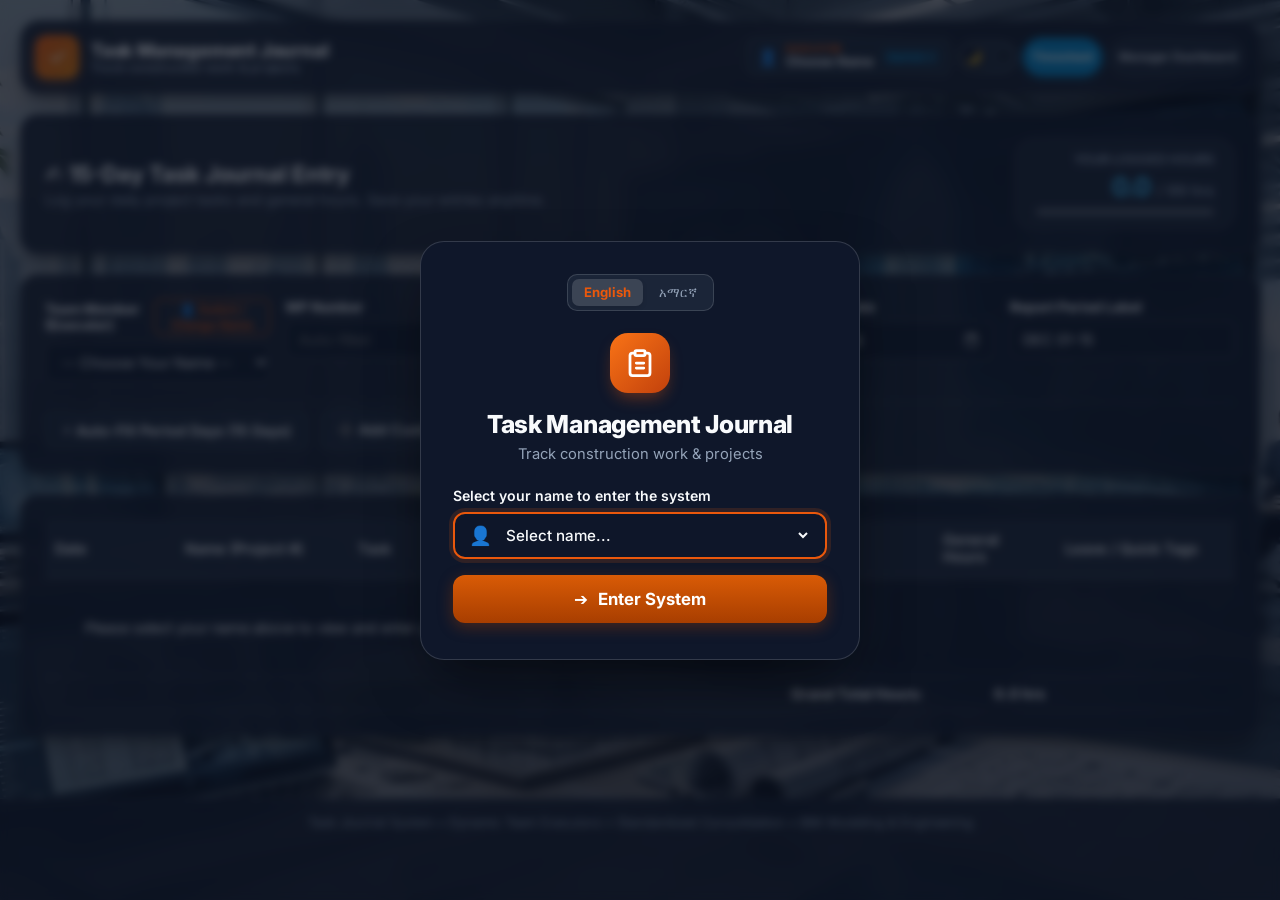
<file: index.html>
<!DOCTYPE html>
<html lang="en">
<head>
    <meta charset="UTF-8">
    <meta name="viewport" content="width=device-width, initial-scale=1.0">
    <title>Task Journal - 15 Days Report</title>
    <link href="https://fonts.googleapis.com/css2?family=Inter:wght@400;500;600;700;800&display=swap" rel="stylesheet">
    <link rel="stylesheet" href="static/css/style.css?v=bim-v3">
    <!-- Supabase JS Client (Local High-Speed Bundle) -->
    <script src="static/js/supabase.min.js"></script>
    <script src="supabase-config.js"></script>
    <script src="static/js/supabase-client.js"></script>
</head>
<body data-bim-theme="revit">
    <nav class="navbar">
        <div class="nav-container">
            <div class="brand-group">
                <a href="index.html" class="brand-logo">
                    <span class="brand-icon">✓</span>
                    <div class="brand-text">
                        <strong class="brand-title">Task Management Journal</strong>
                        <small class="brand-subtitle">Track construction work & projects</small>
                    </div>
                </a>
            </div>

            <div class="nav-right">
                <!-- Supabase Cloud DB Connection Indicator (Hidden) -->
                <div class="supabase-status-pill disconnected" id="supabaseStatusPill" style="display: none !important;" onclick="openSupabaseConfigModal()" title="Configure Supabase Connection">
                    <span class="status-dot"></span>
                    <span>⚙️ Connect Supabase</span>
                </div>

                <!-- Current Active Executor Badge (Image 2 trigger) -->
                <div class="nav-executor-badge" id="navExecutorBadge" onclick="openEnterSystemModal(true)" title="Current Executor - Click to Switch or Change Name">
                    <span class="executor-avatar">👤</span>
                    <div class="executor-label-wrap">
                        <span class="executor-status-label">EXECUTOR</span>
                        <strong id="navExecutorNameText">Choose Name</strong>
                    </div>
                    <span class="executor-switch-tag">Switch ▾</span>
                </div>

                <!-- iOS-Style Sliding Theme Switch -->
                <button type="button" class="ios-theme-switch" id="themeSwitchBtn" onclick="toggleAppTheme()" title="Switch Theme (Dark / Light)" aria-label="Toggle Dark and Light theme">
                    <span class="ios-switch-bg-icon moon-bg">🌙</span>
                    <span class="ios-switch-bg-icon sun-bg">☀️</span>
                    <span class="ios-switch-thumb">
                        <span class="thumb-icon" id="switchThumbIcon">🌙</span>
                    </span>
                </button>
                
                <div class="nav-links">
                    <a href="index.html" class="nav-link active">Timesheet</a>
                    <a href="dashboard.html" class="nav-link" id="navManagerDashboardLink">Manager Dashboard</a>
                </div>
            </div>
        </div>
    </nav>

    <main class="main-content">
        <div class="page-container">
            <div class="portal-header card">
                <div class="portal-header-left">
                    <h2>✍️ 15-Day Task Journal Entry</h2>
                    <p class="subtitle">Log your daily project tasks and general hours. Save your entries anytime.</p>
                </div>
                <div class="portal-header-right">
                    <div class="hours-badge-container">
                        <span class="hours-label">Your Logged Hours</span>
                        <div class="hours-meter">
                            <span id="totalHoursDisplay" class="hours-value">0.0</span>
                            <span class="hours-target">/ 99 hrs</span>
                        </div>
                        <div class="progress-bar-bg">
                            <div id="hoursProgressBar" class="progress-bar-fill" style="width: 0%;"></div>
                        </div>
                    </div>
                </div>
            </div>

            <!-- Member and Period Selection Controls -->
            <div class="controls-card card">
                <div class="form-grid">
                    <div class="form-group">
                        <div style="display: flex; justify-content: space-between; align-items: center; margin-bottom: 2px;">
                            <label for="memberSelect"><strong>Team Member (Executor)</strong></label>
                            <button type="button" class="btn btn-outline btn-sm" id="btnSwitchUser" onclick="openEnterSystemModal(true)" style="padding: 2px 8px; font-size: 0.76rem; border-color: #EA580C; color: #EA580C;">
                                👤 Switch / Change Name
                            </button>
                        </div>
                        <select id="memberSelect" class="form-control">
                            <option value="">-- Choose Your Name --</option>
                        </select>
                    </div>

                    <div class="form-group">
                        <label><strong>MP Number</strong></label>
                        <input type="text" id="mpDisplay" class="form-control" readonly placeholder="Auto-filled">
                    </div>

                    <div class="form-group">
                        <label for="startDate"><strong>Period Start Date</strong></label>
                        <input type="date" id="startDate" class="form-control">
                    </div>

                    <div class="form-group">
                        <label for="endDate"><strong>Period End Date</strong></label>
                        <input type="date" id="endDate" class="form-control">
                    </div>

                    <div class="form-group">
                        <label for="periodTitle"><strong>Report Period Label</strong></label>
                        <input type="text" id="periodTitle" class="form-control" placeholder="e.g. SEP 16-30">
                    </div>
                </div>

                <div class="action-toolbar">
                    <button type="button" id="btnPrefill" class="btn btn-secondary">
                        ⚡ Auto-Fill Period Days (15 Days)
                    </button>
                    <button type="button" id="btnAddRow" class="btn btn-secondary">
                        ➕ Add Custom Row
                    </button>
                    <button type="button" id="btnSave" class="btn btn-primary">
                        💾 Save My Journal Entries
                    </button>
                    <span id="saveStatus" class="save-status-text"></span>
                </div>
            </div>

            <!-- Timesheet Grid -->
            <div class="table-card card">
                <div class="table-responsive">
                    <table class="timesheet-table" id="taskTable">
                        <thead>
                            <tr>
                                <th style="width: 130px; min-width: 130px;">Date</th>
                                <th style="width: 175px; min-width: 170px;">Name (Project #)</th>
                                <th style="width: 150px; min-width: 140px;">Task</th>
                                <th class="th-desc" style="min-width: 440px;">Description</th>
                                <th style="width: 125px; min-width: 120px;">General Hours</th>
                                <th style="width: 230px; min-width: 220px;">Leave / Quick Tags</th>
                                <th style="width: 65px; min-width: 60px;">Action</th>
                            </tr>
                        </thead>
                        <tbody id="tableBody">
                            <tr id="emptyRowPlaceholder">
                                <td colspan="7" class="text-center text-muted" style="padding: 40px;">
                                    Please select your name above to view and enter your tasks.
                                </td>
                            </tr>
                        </tbody>
                        <tfoot>
                            <tr class="table-total-row">
                                <td colspan="4" style="text-align: right; font-weight: 700;">Grand Total Hours:</td>
                                <td style="text-align: right; font-weight: 700;"><span id="totalHoursBottom">0.0</span> hrs</td>
                                <td colspan="2"></td>
                            </tr>
                        </tfoot>
                    </table>
                </div>
            </div>
        </div>

        <!-- Predefined Common Task Types for BIM Autocomplete -->
        <datalist id="taskTypeList">
            <option value="Fixing">
            <option value="Modelling">
            <option value="Rebar">
            <option value="Geometry">
            <option value="Geometry and rebar">
            <option value="Excavation">
            <option value="Preparing DWG">
            <option value="EX">
            <option value="Fixing Geometry">
            <option value="Comment update">
            <option value="Model update">
        </datalist>
    </main>


    <!-- Task Management Journal Login / Entry Modal (Image 2) -->
    <div id="enterSystemOverlay" class="system-entry-overlay" style="display: none;">
        <div class="system-entry-card">
            <div class="entry-lang-bar">
                <button type="button" class="entry-lang-btn active" data-lang="en" onclick="setEntryLang('en')">English</button>
                <button type="button" class="entry-lang-btn" data-lang="am" onclick="setEntryLang('am')">አማርኛ</button>
            </div>

            <div class="entry-icon-badge">
                <svg width="30" height="30" viewBox="0 0 24 24" fill="none" stroke="currentColor" stroke-width="2.2" stroke-linecap="round" stroke-linejoin="round">
                    <path d="M16 4h2a2 2 0 0 1 2 2v14a2 2 0 0 1-2 2H6a2 2 0 0 1-2-2V6a2 2 0 0 1 2-2h2"></path>
                    <rect x="8" y="2" width="8" height="4" rx="1" ry="1"></rect>
                    <path d="M9 12h6"></path>
                    <path d="M9 16h6"></path>
                </svg>
            </div>

            <h2 class="entry-title" id="entryTitle">Task Management Journal</h2>
            <p class="entry-subtitle" id="entrySubtitle">Track construction work &amp; projects</p>

            <div class="entry-form-body">
                <label class="entry-label" id="entryLabel" for="modalMemberSelect">Select your name to enter the system</label>
                
                <div class="entry-input-container">
                    <span class="entry-user-icon">👤</span>
                    <select id="modalMemberSelect" class="entry-select-input" onchange="handleModalMemberChange()">
                        <option value="" disabled selected>Select name...</option>
                    </select>
                </div>

                <div id="modalNewMemberFields" class="entry-new-fields" style="display: none;">
                    <div class="entry-field-group">
                        <label class="entry-field-label">Executor Name</label>
                        <input type="text" id="modalCustomName" class="form-control" placeholder="Enter executor full name...">
                    </div>
                    <div class="entry-field-group">
                        <label class="entry-field-label">MP Number (Auto-assigned if blank)</label>
                        <input type="text" id="modalCustomMp" class="form-control" placeholder="e.g. 9829">
                    </div>
                    <div class="entry-checkbox-group" id="renameOptionRow" style="display: none;">
                        <label>
                            <input type="checkbox" id="modalIsRenameCheckbox"> Update / rename existing member profile
                        </label>
                    </div>
                </div>

                <div id="entryErrorNotice" class="entry-error-box" style="display: none;"></div>

                <button type="button" class="btn-enter-system" id="btnEnterSystemAction" onclick="submitSystemEntry()">
                    <span class="enter-icon">➔</span>
                    <span id="btnEnterLabel">Enter System</span>
                </button>

                <button type="button" class="btn-close-overlay" id="btnCloseOverlayBtn" onclick="closeEnterSystemModal()" style="display: none;">
                    Close
                </button>
            </div>
        </div>
    </div>

    <!-- Supabase Configuration Modal -->
    <div id="supabaseConfigModal" class="system-entry-overlay" style="display: none;">
        <div class="system-entry-card" style="max-width: 500px;">
            <div class="entry-icon-badge" style="background: #10B981; color: #fff;">
                ⚡
            </div>
            <h2 class="entry-title">Connect Supabase Cloud Database</h2>
            <p class="entry-subtitle">Enter your Supabase project credentials to store timesheets online.</p>

            <div class="entry-form-body">
                <div class="entry-field-group" style="text-align: left; margin-bottom: 12px;">
                    <label class="entry-field-label" style="display:block; margin-bottom: 4px;"><strong>Supabase Project URL</strong></label>
                    <input type="text" id="modalSupabaseUrl" class="form-control" placeholder="https://yourproject.supabase.co" style="width:100%;">
                </div>

                <div class="entry-field-group" style="text-align: left; margin-bottom: 16px;">
                    <label class="entry-field-label" style="display:block; margin-bottom: 4px;"><strong>Supabase Anon Public Key</strong></label>
                    <input type="text" id="modalSupabaseKey" class="form-control" placeholder="eyJhbGciOiJIUzI1NiIsInR5cCI6IkpXVCJ9..." style="width:100%;">
                </div>

                <p style="font-size: 0.8rem; color: #64748B; text-align: left; line-height: 1.4; margin-bottom: 16px;">
                    💡 Find these in your <strong>Supabase Dashboard</strong> &rarr; <strong>Project Settings</strong> &rarr; <strong>API</strong>.<br>
                    Make sure you have run the queries from <code>supabase-schema.sql</code> in your SQL Editor!
                </p>

                <button type="button" class="btn-enter-system" onclick="saveSupabaseConfigModal()" style="background: #10B981;">
                    <span>💾 Save &amp; Connect Database</span>
                </button>

                <button type="button" class="btn-close-overlay" onclick="closeSupabaseConfigModal()" style="display: block; margin-top: 8px;">
                    Cancel
                </button>
            </div>
        </div>
    </div>

    <footer class="app-footer">
        <div class="footer-container">
            <p>Task Journal System &bull; Dynamic Team Executors &bull; Standardized Consolidation &bull; BIM Modeling &amp; Engineering</p>
        </div>
    </footer>

    <script>
        // Language translations for Entry Modal (English & Amharic)
        const ENTRY_LANGS = {
            en: {
                title: "Task Management Journal",
                subtitle: "Track construction work & projects",
                label: "Select your name to enter the system",
                btn: "Enter System",
                placeholder: "Select name..."
            },
            am: {
                title: "የሥራ ተግባር መመዝገቢያ ጆርናል",
                subtitle: "የኮንስትራክሽን ሥራዎችንና ፕሮጀክቶችን ይከታተሉ",
                label: "ወደ ሲስተሙ ለመግባት ስምዎን ይምረጡ",
                btn: "ወደ ሲስተሙ ግባ",
                placeholder: "ስምዎን ይምረጡ..."
            }
        };

        function setEntryLang(lang) {
            document.querySelectorAll('.entry-lang-btn').forEach(btn => {
                btn.classList.toggle('active', btn.getAttribute('data-lang') === lang);
            });
            const t = ENTRY_LANGS[lang] || ENTRY_LANGS.en;
            document.getElementById('entryTitle').textContent = t.title;
            document.getElementById('entrySubtitle').textContent = t.subtitle;
            document.getElementById('entryLabel').textContent = t.label;
            document.getElementById('btnEnterLabel').textContent = t.btn;
            const defOpt = document.querySelector('#modalMemberSelect option[value=""]');
            if (defOpt) defOpt.textContent = t.placeholder;
        }

        function setAppTheme(theme) {
            const bimTheme = (theme === 'light') ? 'cad-light' : 'revit';
            document.body.setAttribute('data-bim-theme', bimTheme);
            try {
                localStorage.setItem('app_theme_preference', theme);
            } catch(e) {}
            const switchBtn = document.getElementById('themeSwitchBtn');
            const thumbIcon = document.getElementById('switchThumbIcon');
            if (switchBtn) {
                switchBtn.classList.toggle('light-active', theme === 'light');
                switchBtn.setAttribute('title', theme === 'light' ? 'Switch to Dark Mode' : 'Switch to Light Mode');
            }
            if (thumbIcon) {
                thumbIcon.textContent = theme === 'light' ? '☀️' : '🌙';
            }
        }

        function toggleAppTheme() {
            const isLight = document.body.getAttribute('data-bim-theme') === 'cad-light';
            setAppTheme(isLight ? 'dark' : 'light');
        }

        (function() {
            try {
                const savedTheme = localStorage.getItem('app_theme_preference') || 'dark';
                setAppTheme(savedTheme);
            } catch(e) {}
        })();
    </script>
    <script src="static/js/app.js"></script>
</body>
</html>
</file>
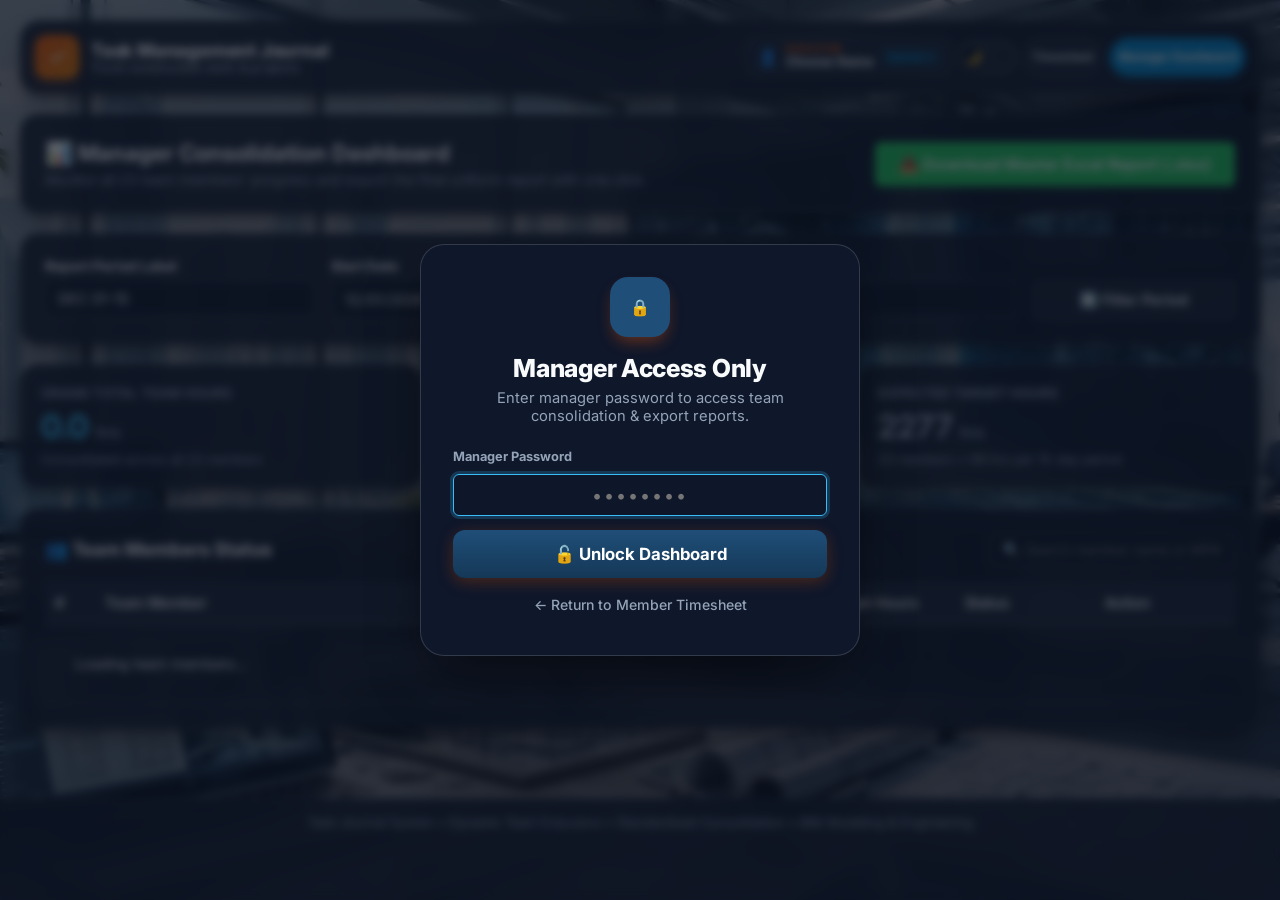
<file: dashboard.html>
<!DOCTYPE html>
<html lang="en">
<head>
    <meta charset="UTF-8">
    <meta name="viewport" content="width=device-width, initial-scale=1.0">
    <title>Manager Dashboard - 15-Day Task Journal Consolidation</title>
    <link href="https://fonts.googleapis.com/css2?family=Inter:wght@400;500;600;700;800&display=swap" rel="stylesheet">
    <link rel="stylesheet" href="static/css/style.css?v=bim-v3">
    <!-- Supabase JS Client (Local High-Speed Bundle) -->
    <script src="static/js/supabase.min.js"></script>
    <script src="supabase-config.js"></script>
    <script src="static/js/supabase-client.js"></script>
    <!-- ExcelJS (Local High-Speed Bundle) -->
    <script src="static/js/exceljs.min.js"></script>
    <script src="static/js/excel-export.js"></script>
    <script src="static/js/dashboard.js"></script>
</head>
<body data-bim-theme="revit">
    <nav class="navbar">
        <div class="nav-container">
            <div class="brand-group">
                <a href="index.html" class="brand-logo">
                    <span class="brand-icon">✓</span>
                    <div class="brand-text">
                        <strong class="brand-title">Task Management Journal</strong>
                        <small class="brand-subtitle">Track construction work & projects</small>
                    </div>
                </a>
            </div>

            <div class="nav-right">
                <!-- Supabase Cloud DB Connection Indicator (Hidden) -->
                <div class="supabase-status-pill disconnected" id="supabaseStatusPill" style="display: none !important;" onclick="openSupabaseConfigModal()" title="Configure Supabase Connection">
                    <span class="status-dot"></span>
                    <span>⚙️ Connect Supabase</span>
                </div>

                <!-- Current Active Executor Badge -->
                <div class="nav-executor-badge" id="navExecutorBadge" onclick="openEnterSystemModal(true)" title="Current Executor - Click to Switch or Change Name">
                    <span class="executor-avatar">👤</span>
                    <div class="executor-label-wrap">
                        <span class="executor-status-label">EXECUTOR</span>
                        <strong id="navExecutorNameText">Choose Name</strong>
                    </div>
                    <span class="executor-switch-tag">Switch ▾</span>
                </div>

                <!-- iOS-Style Sliding Theme Switch -->
                <button type="button" class="ios-theme-switch" id="themeSwitchBtn" onclick="toggleAppTheme()" title="Switch Theme (Dark / Light)" aria-label="Toggle Dark and Light theme">
                    <span class="ios-switch-bg-icon moon-bg">🌙</span>
                    <span class="ios-switch-bg-icon sun-bg">☀️</span>
                    <span class="ios-switch-thumb">
                        <span class="thumb-icon" id="switchThumbIcon">🌙</span>
                    </span>
                </button>
                
                <div class="nav-links">
                    <a href="index.html" class="nav-link">Timesheet</a>
                    <a href="dashboard.html" class="nav-link active">Manager Dashboard</a>
                    <button type="button" id="btnLockAdmin" class="btn btn-outline btn-sm" onclick="lockAdminDashboard()" style="padding: 4px 10px; font-size: 0.78rem; border-color: #CBD5E1; color: #CBD5E1; display: none;" title="Lock Dashboard">
                        🔒 Lock
                    </button>
                </div>
            </div>
        </div>
    </nav>

    <main class="main-content">
        <div class="page-container">
            <div class="dashboard-header card">
                <div class="dash-title-block">
                    <h2>📊 Manager Consolidation Dashboard</h2>
                    <p class="subtitle">Monitor all 23 team members' progress and export the final uniform report with one click.</p>
                </div>
                <div class="dash-actions">
                    <button type="button" id="btnExportExcel" class="btn btn-export">
                        📥 Download Master Excel Report (.xlsx)
                    </button>
                </div>
            </div>

            <!-- Period Filter Controls -->
            <div class="controls-card card">
                <div class="form-grid-period">
                    <div class="form-group">
                        <label><strong>Report Period Label</strong></label>
                        <input type="text" id="dashPeriodTitle" class="form-control" placeholder="e.g. SEP 16-30">
                    </div>
                    <div class="form-group">
                        <label><strong>Start Date</strong></label>
                        <input type="date" id="dashStartDate" class="form-control">
                    </div>
                    <div class="form-group">
                        <label><strong>End Date</strong></label>
                        <input type="date" id="dashEndDate" class="form-control">
                    </div>
                    <div class="form-group">
                        <label><strong>Year</strong></label>
                        <input type="text" id="dashYearLabel" class="form-control">
                    </div>
                    <div class="form-group" style="align-self: flex-end;">
                        <button type="button" id="btnFilterPeriod" class="btn btn-secondary" style="width: 100%;">
                            🔄 Filter Period
                        </button>
                    </div>
                </div>
            </div>

            <!-- KPI Stats Cards -->
            <div class="kpi-grid">
                <div class="kpi-card card">
                    <div class="kpi-title">Grand Total Team Hours</div>
                    <div class="kpi-value text-primary" id="kpiGrandTotal">0.0 <small>hrs</small></div>
                    <div class="kpi-desc">Consolidated across all 23 members</div>
                </div>

                <div class="kpi-card card">
                    <div class="kpi-title">Members Completed (99 hrs)</div>
                    <div class="kpi-value text-success" id="kpiCompleted">
                        0 <small>/ 23</small>
                    </div>
                    <div class="kpi-desc" id="kpiCompletionRate">
                        0% ready for export
                    </div>
                </div>

                <div class="kpi-card card">
                    <div class="kpi-title">Expected Target Hours</div>
                    <div class="kpi-value text-secondary" id="kpiTarget">2277 <small>hrs</small></div>
                    <div class="kpi-desc">23 members &times; 99 hrs per 15-day period</div>
                </div>
            </div>

            <!-- Member Breakdown Table -->
            <div class="table-card card">
                <div class="table-header-row">
                    <h3 id="dashPeriodHeading">👥 Team Members Status</h3>
                    <input type="text" id="searchMember" placeholder="🔍 Search member name or MP#..." class="table-search-input">
                </div>
                <div class="table-responsive">
                    <table class="dashboard-table" id="memberSummaryTable">
                        <thead>
                            <tr>
                                <th style="width: 50px;">#</th>
                                <th>Team Member</th>
                                <th style="width: 120px;">MP Number</th>
                                <th style="width: 160px;">Logged Hours</th>
                                <th style="width: 140px;">Target Hours</th>
                                <th style="width: 140px;">Status</th>
                                <th style="width: 140px;">Action</th>
                            </tr>
                        </thead>
                        <tbody>
                            <tr>
                                <td colspan="7" class="text-center text-muted" style="padding: 30px;">
                                    Loading team members...
                                </td>
                            </tr>
                        </tbody>
                    </table>
                </div>
            </div>
        </div>
    </main>


    <!-- Supabase Configuration Modal -->
    <div id="supabaseConfigModal" class="system-entry-overlay" style="display: none;">
        <div class="system-entry-card" style="max-width: 500px;">
            <div class="entry-icon-badge" style="background: #10B981; color: #fff;">
                ⚡
            </div>
            <h2 class="entry-title">Connect Supabase Cloud Database</h2>
            <p class="entry-subtitle">Enter your Supabase credentials to sync timesheets in the cloud.</p>

            <div class="entry-form-body">
                <div class="entry-field-group" style="text-align: left; margin-bottom: 12px;">
                    <label class="entry-field-label" style="display:block; margin-bottom: 4px;"><strong>Supabase Project URL</strong></label>
                    <input type="text" id="modalSupabaseUrl" class="form-control" placeholder="https://yourproject.supabase.co" style="width:100%;">
                </div>

                <div class="entry-field-group" style="text-align: left; margin-bottom: 16px;">
                    <label class="entry-field-label" style="display:block; margin-bottom: 4px;"><strong>Supabase Anon Public Key</strong></label>
                    <input type="text" id="modalSupabaseKey" class="form-control" placeholder="eyJhbGciOiJIUzI1NiIsInR5cCI6IkpXVCJ9..." style="width:100%;">
                </div>

                <p style="font-size: 0.8rem; color: #64748B; text-align: left; line-height: 1.4; margin-bottom: 16px;">
                    💡 Find these in your <strong>Supabase Dashboard</strong> &rarr; <strong>Project Settings</strong> &rarr; <strong>API</strong>.<br>
                    Make sure you have run the queries from <code>supabase-schema.sql</code> in your SQL Editor!
                </p>

                <button type="button" class="btn-enter-system" onclick="saveSupabaseConfigModal()" style="background: #10B981;">
                    <span>💾 Save &amp; Connect Database</span>
                </button>

                <button type="button" class="btn-close-overlay" onclick="closeSupabaseConfigModal()" style="display: block; margin-top: 8px;">
                    Cancel
                </button>
            </div>
        </div>
    </div>

    <!-- Manager Password Gate Modal -->
    <div id="adminLockOverlay" class="system-entry-overlay" style="display: flex; z-index: 99999;">
        <div class="system-entry-card" style="max-width: 440px;">
            <div class="entry-icon-badge" style="background: #1F4E78; color: #fff;">
                🔒
            </div>
            <h2 class="entry-title">Manager Access Only</h2>
            <p class="entry-subtitle">Enter manager password to access team consolidation &amp; export reports.</p>

            <form id="adminLoginForm" onsubmit="handleAdminLogin(event)" class="entry-form-body">
                <div class="entry-field-group" style="margin-bottom: 14px; text-align: left;">
                    <label class="entry-field-label" for="adminPasswordInput" style="display: block; margin-bottom: 6px;"><strong>Manager Password</strong></label>
                    <input type="password" id="adminPasswordInput" class="form-control" placeholder="••••••••" required autofocus style="width: 100%; font-size: 1.15rem; text-align: center; letter-spacing: 2px;">
                </div>

                <div id="adminPasswordError" class="entry-error-box" style="display: none;">
                    ❌ Incorrect password. Access denied.
                </div>

                <button type="submit" class="btn-enter-system" style="background: linear-gradient(180deg, #1F4E78 0%, #153857 100%);">
                    <span>🔓 Unlock Dashboard</span>
                </button>

                <a href="index.html" class="btn-close-overlay" style="display: inline-block; margin-top: 12px; text-decoration: none;">
                    &larr; Return to Member Timesheet
                </a>
            </form>
        </div>
    </div>

    <footer class="app-footer">
        <div class="footer-container">
            <p>Task Journal System &bull; Dynamic Team Executors &bull; Standardized Consolidation &bull; BIM Modeling &amp; Engineering</p>
        </div>
    </footer>

    <script>
        function setAppTheme(theme) {
            const bimTheme = (theme === 'light') ? 'cad-light' : 'revit';
            document.body.setAttribute('data-bim-theme', bimTheme);
            try {
                localStorage.setItem('app_theme_preference', theme);
            } catch(e) {}
            const switchBtn = document.getElementById('themeSwitchBtn');
            const thumbIcon = document.getElementById('switchThumbIcon');
            if (switchBtn) {
                switchBtn.classList.toggle('light-active', theme === 'light');
                switchBtn.setAttribute('title', theme === 'light' ? 'Switch to Dark Mode' : 'Switch to Light Mode');
            }
            if (thumbIcon) {
                thumbIcon.textContent = theme === 'light' ? '☀️' : '🌙';
            }
        }

        function toggleAppTheme() {
            const isLight = document.body.getAttribute('data-bim-theme') === 'cad-light';
            setAppTheme(isLight ? 'dark' : 'light');
        }

        (function() {
            try {
                const savedTheme = localStorage.getItem('app_theme_preference') || 'dark';
                setAppTheme(savedTheme);
            } catch(e) {}
            const curName = localStorage.getItem('current_executor_name');
            const curMp = localStorage.getItem('current_executor_mp');
            if (curName && curMp) {
                const el = document.getElementById('navExecutorNameText');
                if (el) el.textContent = `${curName} (${curMp})`;
            }
        })();

        // Supabase modal helpers for dashboard
        window.openSupabaseConfigModal = function() {
            const modal = document.getElementById('supabaseConfigModal');
            if (modal) {
                const urlInput = document.getElementById('modalSupabaseUrl');
                const keyInput = document.getElementById('modalSupabaseKey');
                if (urlInput) urlInput.value = (window.SUPABASE_CONFIG && window.SUPABASE_CONFIG.url) || localStorage.getItem('tj_supabase_url') || '';
                if (keyInput) keyInput.value = (window.SUPABASE_CONFIG && window.SUPABASE_CONFIG.anonKey) || localStorage.getItem('tj_supabase_key') || '';
                modal.style.display = 'flex';
            }
        };

        window.closeSupabaseConfigModal = function() {
            const modal = document.getElementById('supabaseConfigModal');
            if (modal) modal.style.display = 'none';
        };

        window.saveSupabaseConfigModal = function() {
            const url = (document.getElementById('modalSupabaseUrl').value || '').trim();
            const key = (document.getElementById('modalSupabaseKey').value || '').trim();
            TaskJournalDB.saveCredentials(url, key);
            closeSupabaseConfigModal();
            alert('Supabase settings saved! Reloading dashboard...');
            window.location.reload();
        };
    </script>
</body>
</html>
</file>
<file: static/css/style.css>
:root,
body,
body[data-bim-theme="revit"] {
    --primary: #38BDF8;
    --primary-hover: #0284C7;
    --secondary: #94A3B8;
    --success: #22C55E;
    --warning: #EA580C;
    --danger: #EF4444;

    /* Dark Theme Surface Colors */
    --bg-page: #0B111E;
    --bg-card: rgba(15, 23, 42, 0.88);
    --bg-card-solid: #0F172A;
    --border-color: rgba(255, 255, 255, 0.12);
    --border-subtle: rgba(255, 255, 255, 0.08);
    --text-main: #F8FAFC;
    --text-muted: #94A3B8;

    --input-bg: rgba(15, 23, 42, 0.85);
    --input-border: rgba(255, 255, 255, 0.18);
    --input-text: #F8FAFC;

    --nav-bg: rgba(15, 23, 42, 0.88);
    --nav-border: rgba(255, 255, 255, 0.14);
    --nav-link-bg: rgba(30, 41, 59, 0.75);
    --nav-link-border: rgba(255, 255, 255, 0.14);
    --nav-link-text: #E2E8F0;

    --theme-toggle-wrap-bg: rgba(30, 41, 59, 0.85);
    --theme-toggle-wrap-border: rgba(255, 255, 255, 0.14);
    --theme-btn-color: #94A3B8;
    --theme-btn-active-bg: rgba(255, 255, 255, 0.14);
    --theme-btn-active-color: #38BDF8;

    --executor-badge-bg: rgba(30, 41, 59, 0.85);
    --executor-badge-border: rgba(255, 255, 255, 0.14);

    --table-th-bg: rgba(30, 41, 59, 0.9);
    --table-hover-bg: rgba(51, 65, 85, 0.35);
    --weekend-bg: rgba(30, 41, 59, 0.45);

    --badge-mp-bg: rgba(51, 65, 85, 0.7);
    --badge-mp-text: #E2E8F0;
    --hours-bg: rgba(30, 41, 59, 0.75);
    --hours-meter-color: #38BDF8;

    --footer-bg: rgba(15, 23, 42, 0.88);
    --bottom-bar-bg: rgba(15, 23, 42, 0.95);
    --modal-card-bg: #0F172A;
    --modal-card-border: rgba(255, 255, 255, 0.15);

    --radius: 18px;
    --shadow: 0 10px 25px -5px rgba(0, 0, 0, 0.45), 0 8px 10px -6px rgba(0, 0, 0, 0.3);
}

/* CAD Light Drafting Table Theme */
body[data-bim-theme="cad-light"] {
    --primary: #1F4E78;
    --primary-hover: #153857;
    --secondary: #475569;
    --success: #16A34A;
    --warning: #EA580C;
    --danger: #DC2626;

    /* Light Theme Surface Colors */
    --bg-page: #F1F5F9;
    --bg-card: rgba(255, 255, 255, 0.95);
    --bg-card-solid: #FFFFFF;
    --border-color: rgba(226, 232, 240, 0.95);
    --border-subtle: rgba(226, 232, 240, 0.7);
    --text-main: #0F172A;
    --text-muted: #64748B;

    --input-bg: #FFFFFF;
    --input-border: #CBD5E1;
    --input-text: #0F172A;

    --nav-bg: rgba(255, 255, 255, 0.96);
    --nav-border: rgba(226, 232, 240, 0.9);
    --nav-link-bg: #FFFFFF;
    --nav-link-border: #CBD5E1;
    --nav-link-text: #475569;

    --theme-toggle-wrap-bg: #F1F5F9;
    --theme-toggle-wrap-border: #E2E8F0;
    --theme-btn-color: #64748B;
    --theme-btn-active-bg: #FFFFFF;
    --theme-btn-active-color: #0284C7;

    --executor-badge-bg: #F8FAFC;
    --executor-badge-border: #E2E8F0;

    --table-th-bg: #F8FAFC;
    --table-hover-bg: #F8FAFC;
    --weekend-bg: #F8FAFC;

    --badge-mp-bg: #E2E8F0;
    --badge-mp-text: #334155;
    --hours-bg: #F8FAFC;
    --hours-meter-color: #1F4E78;

    --footer-bg: rgba(255, 255, 255, 0.94);
    --bottom-bar-bg: #FFFFFF;
    --modal-card-bg: #FFFFFF;
    --modal-card-border: rgba(226, 232, 240, 0.9);

    --shadow: 0 10px 25px -5px rgba(0, 0, 0, 0.12), 0 8px 10px -6px rgba(0, 0, 0, 0.06);
}

* {
    box-sizing: border-box;
    margin: 0;
    padding: 0;
    font-family: 'Inter', system-ui, -apple-system, sans-serif;
}

body {
    background-color: #0B111E;
    background-image: 
        linear-gradient(rgba(11, 17, 30, 0.42), rgba(11, 17, 30, 0.60)),
        url('../img/bim-office-bg.jpg');
    background-position: center center;
    background-size: cover;
    background-attachment: fixed;
    background-repeat: no-repeat;
    color: var(--text-main);
    display: flex;
    flex-direction: column;
    min-height: 100vh;
    position: relative;
    overflow-x: hidden;
    transition: background-image 0.25s ease, background-color 0.25s ease, color 0.25s ease;
}

body[data-bim-theme="revit"] {
    background-color: #0B111E;
    background-image: 
        linear-gradient(rgba(11, 17, 30, 0.42), rgba(11, 17, 30, 0.60)),
        url('../img/bim-office-bg.jpg');
    background-position: center center;
    background-size: cover;
    background-attachment: fixed;
    background-repeat: no-repeat;
}

body[data-bim-theme="cad-light"] {
    background-color: #F1F5F9;
    background-image: 
        linear-gradient(rgba(255, 255, 255, 0.38), rgba(241, 245, 249, 0.52)),
        url('../img/bim-office-bg.jpg');
    background-position: center center;
    background-size: cover;
    background-attachment: fixed;
    background-repeat: no-repeat;
}

body::before,
body::after {
    display: none;
}

/* Floating Island Header Card (Matching Image 1) */
.navbar {
    width: calc(100% - 40px);
    max-width: 1300px;
    margin: 20px auto 10px auto;
    background-color: var(--nav-bg);
    backdrop-filter: blur(16px);
    -webkit-backdrop-filter: blur(16px);
    border: 1px solid var(--nav-border);
    border-radius: 20px;
    position: sticky;
    top: 16px;
    z-index: 100;
    box-shadow: var(--shadow);
    transition: all 0.3s ease;
}

.nav-container {
    width: 100%;
    max-width: 100%;
    margin: 0;
    padding: 12px 28px;
    min-height: 72px;
    display: flex;
    align-items: center;
    justify-content: space-between;
    gap: 18px;
    box-sizing: border-box;
}

.brand-group {
    display: flex;
    align-items: center;
    gap: 14px;
    flex-shrink: 0;
}

.brand-logo {
    display: flex;
    align-items: center;
    gap: 12px;
    text-decoration: none;
    line-height: 1;
}

.brand-icon {
    display: flex;
    align-items: center;
    justify-content: center;
    width: 44px;
    height: 44px;
    background: linear-gradient(135deg, #EA580C 0%, #D97706 100%);
    border-radius: 12px;
    color: #FFFFFF;
    font-size: 1.35rem;
    box-shadow: 0 4px 12px rgba(234, 88, 12, 0.28);
    flex-shrink: 0;
}

.brand-text {
    display: flex;
    flex-direction: column;
    justify-content: center;
    line-height: 1.2;
}

.brand-text strong,
.brand-text .brand-title {
    font-size: 1.15rem;
    font-weight: 800;
    letter-spacing: -0.2px;
    color: var(--text-main);
    white-space: nowrap;
}

.brand-text small,
.brand-text .brand-subtitle {
    font-size: 0.76rem;
    font-weight: 600;
    color: var(--text-muted);
    letter-spacing: 0.2px;
    white-space: nowrap;
}

.bim-status-pill {
    display: none !important;
    align-items: center;
    gap: 6px;
    background: rgba(56, 189, 248, 0.15);
    color: #38BDF8;
    padding: 0 10px;
    height: 28px;
    border-radius: 6px;
    font-size: 0.74rem;
    font-weight: 700;
    letter-spacing: 0.5px;
    border: 1px solid rgba(56, 189, 248, 0.3);
    white-space: nowrap;
}

body[data-bim-theme="cad-light"] .bim-status-pill {
    background: #F0F9FF;
    color: #0369A1;
    border-color: #BAE6FD;
}

.status-dot {
    width: 7px;
    height: 7px;
    border-radius: 50%;
    background-color: #10B981;
    box-shadow: 0 0 6px rgba(16, 185, 129, 0.7);
    flex-shrink: 0;
}

.nav-right {
    display: flex;
    align-items: center;
    gap: 8px;
    flex-shrink: 0;
}

/* iOS-Style Sliding Theme Switch */
.ios-theme-switch {
    position: relative;
    width: 60px;
    height: 32px;
    background: #1e293b;
    border: 1.5px solid rgba(255, 255, 255, 0.2);
    border-radius: 999px;
    padding: 0 6px;
    cursor: pointer;
    outline: none;
    display: inline-flex;
    align-items: center;
    justify-content: space-between;
    box-sizing: border-box;
    transition: background-color 0.25s ease, border-color 0.25s ease, box-shadow 0.2s ease;
    user-select: none;
    flex-shrink: 0;
}

.ios-theme-switch:hover {
    border-color: rgba(56, 189, 248, 0.6);
    box-shadow: 0 0 10px rgba(56, 189, 248, 0.25);
}

.ios-switch-bg-icon {
    font-size: 0.72rem;
    line-height: 1;
    z-index: 1;
    user-select: none;
    transition: opacity 0.25s ease;
}

.ios-theme-switch .ios-switch-bg-icon.moon-bg {
    opacity: 0.2;
}

.ios-theme-switch .ios-switch-bg-icon.sun-bg {
    opacity: 0.75;
}

.ios-switch-thumb {
    position: absolute;
    top: 2px;
    left: 2px;
    width: 25px;
    height: 25px;
    border-radius: 50%;
    background: #0f172a;
    border: 1px solid rgba(255, 255, 255, 0.25);
    display: flex;
    align-items: center;
    justify-content: center;
    box-shadow: 0 2px 6px rgba(0, 0, 0, 0.4);
    transition: transform 0.25s cubic-bezier(0.4, 0, 0.2, 1), background-color 0.25s ease, border-color 0.25s ease;
    z-index: 2;
}

.ios-switch-thumb .thumb-icon {
    font-size: 0.82rem;
    line-height: 1;
    display: inline-block;
    transition: transform 0.25s ease;
}

/* Light Mode active styles for iOS switch */
.ios-theme-switch.light-active {
    background: #e0f2fe;
    border-color: #38bdf8;
}

.ios-theme-switch.light-active:hover {
    border-color: #0284c7;
    box-shadow: 0 0 10px rgba(2, 132, 199, 0.3);
}

.ios-theme-switch.light-active .ios-switch-thumb {
    transform: translateX(29px);
    background: #ffffff;
    border-color: #cbd5e1;
    box-shadow: 0 2px 8px rgba(0, 0, 0, 0.15);
}

.ios-theme-switch.light-active .ios-switch-bg-icon.moon-bg {
    opacity: 0.75;
}

.ios-theme-switch.light-active .ios-switch-bg-icon.sun-bg {
    opacity: 0.2;
}

body[data-bim-theme="cad-light"] .ios-theme-switch {
    background: #e0f2fe;
    border-color: #7dd3fc;
}

/* Fallback Theme Switcher */
.theme-toggle-wrap {
    display: inline-flex;
    align-items: center;
    height: 38px;
    background: var(--theme-toggle-wrap-bg);
    border: 1px solid var(--theme-toggle-wrap-border);
    border-radius: 8px;
    padding: 3px;
    gap: 2px;
    transition: all 0.2s ease;
    box-sizing: border-box;
}

.theme-toggle-btn {
    border: none;
    background: transparent;
    display: inline-flex;
    align-items: center;
    gap: 5px;
    height: 30px;
    padding: 0 10px;
    font-size: 0.76rem;
    font-weight: 600;
    color: var(--theme-btn-color);
    border-radius: 6px;
    cursor: pointer;
    transition: all 0.2s ease;
    user-select: none;
    white-space: nowrap;
}

.theme-toggle-btn:hover {
    color: var(--text-main);
}

.theme-toggle-btn.active {
    background: var(--theme-btn-active-bg);
    color: var(--theme-btn-active-color);
    box-shadow: 0 1px 3px rgba(0, 0, 0, 0.18);
    font-weight: 700;
}

.theme-toggle-btn .theme-icon {
    font-size: 0.85rem;
    line-height: 1;
}

.nav-links {
    display: inline-flex;
    align-items: center;
    gap: 8px;
    background: transparent;
    border: none;
    padding: 0;
}

.nav-link {
    height: 38px;
    display: inline-flex;
    align-items: center;
    justify-content: center;
    gap: 6px;
    text-decoration: none;
    color: var(--nav-link-text);
    font-weight: 600;
    font-size: 0.82rem;
    padding: 0 16px;
    border-radius: 20px;
    border: 1px solid var(--nav-link-border);
    background: var(--nav-link-bg);
    transition: all 0.2s ease;
    white-space: nowrap;
    box-shadow: 0 1px 2px rgba(0, 0, 0, 0.04);
}

.nav-link:hover {
    color: var(--text-main);
    background-color: var(--table-hover-bg);
    border-color: var(--border-color);
    transform: translateY(-1px);
    box-shadow: 0 2px 4px rgba(0, 0, 0, 0.15);
}

.nav-link.active {
    color: #FFFFFF;
    background: #0284C7;
    border-color: #0284C7;
    box-shadow: 0 2px 8px rgba(2, 132, 199, 0.35);
    font-weight: 700;
}

#btnLockAdmin {
    height: 30px;
    display: inline-flex;
    align-items: center;
    gap: 4px;
    padding: 0 10px;
    font-size: 0.76rem;
    font-weight: 600;
    border-radius: 6px;
    border: 1px solid #CBD5E1;
    background: transparent;
    color: #64748B;
    cursor: pointer;
    transition: all 0.2s;
    margin-left: 2px;
}

#btnLockAdmin:hover {
    background: #FEE2E2;
    border-color: #FCA5A5;
    color: #DC2626;
}

@media (max-width: 1280px) {
    .nav-container {
        padding: 0 14px;
        gap: 8px;
    }
    .nav-right {
        gap: 6px;
    }
    .nav-link {
        padding: 0 8px;
        font-size: 0.74rem;
    }
}

/* Main Content */
.main-content {
    flex: 1;
    padding: 10px 20px 28px 20px;
}

.page-container {
    max-width: 1300px;
    margin: 0 auto;
    display: flex;
    flex-direction: column;
    gap: 20px;
}

/* Cards */
.card {
    background: var(--bg-card);
    border-radius: var(--radius);
    border: 1px solid var(--border-color);
    box-shadow: var(--shadow);
    padding: 24px;
    backdrop-filter: blur(8px);
    -webkit-backdrop-filter: blur(8px);
}

/* Headers */
.portal-header, .dashboard-header {
    display: flex;
    align-items: center;
    justify-content: space-between;
    flex-wrap: wrap;
    gap: 16px;
}

.portal-header h2, .dashboard-header h2 {
    font-size: 1.4rem;
    color: var(--text-main);
    margin-bottom: 4px;
}

.subtitle {
    color: var(--text-muted);
    font-size: 0.9rem;
}

/* Hours Display Card */
.hours-badge-container {
    background: var(--hours-bg);
    border: 1px solid var(--border-color);
    padding: 12px 20px;
    border-radius: var(--radius);
    min-width: 220px;
    text-align: right;
    backdrop-filter: blur(8px);
    -webkit-backdrop-filter: blur(8px);
}

.hours-label {
    font-size: 0.8rem;
    text-transform: uppercase;
    font-weight: 600;
    color: var(--text-muted);
    display: block;
    margin-bottom: 4px;
}

.hours-meter {
    font-size: 1.6rem;
    font-weight: 700;
    color: var(--hours-meter-color);
}

.hours-target {
    font-size: 0.95rem;
    font-weight: 500;
    color: var(--text-muted);
}

.progress-bar-bg {
    width: 100%;
    height: 8px;
    background-color: rgba(226, 232, 240, 0.25);
    border-radius: 4px;
    overflow: hidden;
    margin-top: 6px;
}

body[data-bim-theme="cad-light"] .progress-bar-bg {
    background-color: #E2E8F0;
}

.progress-bar-fill {
    height: 100%;
    background-color: var(--success);
    transition: width 0.3s ease;
}

/* Form Controls */
.form-grid {
    display: grid;
    grid-template-columns: repeat(auto-fit, minmax(200px, 1fr));
    gap: 16px;
    margin-bottom: 20px;
}

.form-grid-period {
    display: grid;
    grid-template-columns: 2fr 1.5fr 1.5fr 1fr 1.5fr;
    gap: 16px;
}

.form-group {
    display: flex;
    flex-direction: column;
    gap: 6px;
}

.form-group label {
    font-size: 0.85rem;
    color: var(--text-main);
}

.form-control {
    padding: 9px 12px;
    border: 1px solid var(--input-border);
    border-radius: 6px;
    font-size: 0.9rem;
    color: var(--input-text);
    background-color: var(--input-bg);
    transition: border-color 0.2s;
}

.form-control:focus {
    outline: none;
    border-color: var(--primary);
    box-shadow: 0 0 0 3px rgba(56, 189, 248, 0.2);
}

select option {
    background-color: #0F172A;
    color: #F8FAFC;
}

body[data-bim-theme="cad-light"] select option {
    background-color: #FFFFFF;
    color: #0F172A;
}

input[type="date"]::-webkit-calendar-picker-indicator {
    filter: invert(0.85);
    cursor: pointer;
}

body[data-bim-theme="cad-light"] input[type="date"]::-webkit-calendar-picker-indicator {
    filter: none;
    cursor: pointer;
}

/* Action Toolbar */
.action-toolbar {
    display: flex;
    align-items: center;
    gap: 12px;
    flex-wrap: wrap;
    padding-top: 8px;
    border-top: 1px solid var(--border-color);
}

/* Buttons */
.btn {
    display: inline-flex;
    align-items: center;
    justify-content: center;
    gap: 6px;
    padding: 9px 16px;
    font-size: 0.9rem;
    font-weight: 600;
    border-radius: 6px;
    border: none;
    cursor: pointer;
    text-decoration: none;
    transition: all 0.2s;
}

.btn-primary {
    background-color: var(--primary);
    color: #FFFFFF;
}

.btn-primary:hover {
    background-color: var(--primary-hover);
}

.btn-secondary {
    background-color: var(--nav-link-bg);
    color: var(--text-main);
    border: 1px solid var(--border-color);
}

.btn-secondary:hover {
    background-color: var(--table-hover-bg);
}

.btn-export {
    background-color: var(--success);
    color: #FFFFFF;
    font-size: 1rem;
    padding: 12px 24px;
    box-shadow: 0 2px 4px rgba(22, 163, 74, 0.2);
}

.btn-export:hover {
    background-color: #15803D;
    color: #FFFFFF;
}

.btn-sm {
    padding: 5px 10px;
    font-size: 0.8rem;
}

.btn-outline {
    background: transparent;
    border: 1px solid var(--border-color);
    color: var(--primary);
}

.btn-outline:hover {
    background-color: var(--table-hover-bg);
}

.btn-delete {
    background: transparent;
    border: none;
    color: var(--danger);
    cursor: pointer;
    font-size: 1.1rem;
    padding: 4px;
}

.btn-delete:hover {
    color: #F87171;
}

/* Tables */
.table-responsive {
    overflow-x: auto;
}

.timesheet-table, .dashboard-table {
    width: 100%;
    border-collapse: collapse;
    font-size: 0.9rem;
}

.timesheet-table {
    min-width: 1300px;
}

.timesheet-table th.th-desc,
.timesheet-table td:nth-child(4) {
    min-width: 440px;
}

.timesheet-table .row-desc {
    min-width: 420px;
    width: 100%;
    font-size: 0.92rem;
    padding: 8px 10px;
}

.timesheet-table th, .dashboard-table th {
    background-color: var(--table-th-bg);
    color: var(--text-main);
    font-weight: 600;
    padding: 12px 10px;
    text-align: left;
    border-bottom: 2px solid var(--border-color);
}

.timesheet-table td, .dashboard-table td {
    padding: 8px 10px;
    border-bottom: 1px solid var(--border-color);
    vertical-align: middle;
    color: var(--text-main);
}

.timesheet-table tbody tr:hover, .dashboard-table tbody tr:hover {
    background-color: var(--table-hover-bg);
}

.timesheet-table input, .timesheet-table select {
    width: 100%;
    padding: 6px 8px;
    border: 1px solid var(--input-border);
    border-radius: 4px;
    font-size: 0.88rem;
    background-color: var(--input-bg);
    color: var(--input-text);
}

.timesheet-table input:focus, .timesheet-table select:focus {
    outline: none;
    border-color: var(--primary);
}

/* Strict Project Code Validation Styles */
.proj-input-wrap {
    display: flex;
    flex-direction: column;
    position: relative;
    width: 100%;
}

.row-proj.is-invalid-proj {
    border: 2px solid #EF4444 !important;
    background-color: rgba(239, 68, 68, 0.16) !important;
    box-shadow: 0 0 0 3px rgba(239, 68, 68, 0.3) !important;
    animation: projInputPulse 0.3s ease-in-out;
}

body[data-bim-theme="cad-light"] .row-proj.is-invalid-proj {
    border: 2px solid #DC2626 !important;
    background-color: #FEE2E2 !important;
    box-shadow: 0 0 0 3px rgba(220, 38, 38, 0.25) !important;
}

.proj-validation-msg {
    font-size: 0.72rem;
    font-weight: 700;
    color: #F87171;
    margin-top: 4px;
    line-height: 1.25;
}

body[data-bim-theme="cad-light"] .proj-validation-msg {
    color: #DC2626;
}

/* Daily Hours Warning Styles */
.hours-input-wrap {
    display: flex;
    flex-direction: column;
    position: relative;
    width: 100%;
}

.row-hours.is-invalid-hours {
    border: 2px solid #EF4444 !important;
    background-color: rgba(239, 68, 68, 0.16) !important;
    color: #F87171 !important;
    box-shadow: 0 0 0 3px rgba(239, 68, 68, 0.3) !important;
    animation: projInputPulse 0.3s ease-in-out;
}

body[data-bim-theme="cad-light"] .row-hours.is-invalid-hours {
    border: 2px solid #DC2626 !important;
    background-color: #FEE2E2 !important;
    color: #991B1B !important;
    box-shadow: 0 0 0 3px rgba(220, 38, 38, 0.25) !important;
}

.hours-validation-msg {
    font-size: 0.70rem;
    font-weight: 700;
    color: #F87171;
    margin-top: 3px;
    line-height: 1.2;
    white-space: nowrap;
}

body[data-bim-theme="cad-light"] .hours-validation-msg {
    color: #DC2626;
}

@keyframes projInputPulse {
    0% { transform: scale(1); }
    50% { transform: scale(1.02); }
    100% { transform: scale(1); }
}

/* Quick tag buttons */
.tag-btn-group {
    display: flex;
    gap: 4px;
}

.tag-btn {
    border: 1px solid var(--input-border);
    background: var(--input-bg);
    font-size: 0.75rem;
    padding: 3px 6px;
    border-radius: 4px;
    cursor: pointer;
    color: var(--text-muted);
    transition: all 0.15s ease;
}

.tag-btn:hover {
    background: var(--table-hover-bg);
    color: var(--text-main);
}

.weekend-row {
    background-color: var(--weekend-bg) !important;
}

.weekend-row input {
    background-color: var(--weekend-bg);
    color: var(--text-main);
}

/* Specific leave row highlighting */
.leave-vacation-row {
    background-color: rgba(34, 197, 94, 0.12) !important;
}
.leave-vacation-row input {
    background-color: rgba(34, 197, 94, 0.18);
    border-color: rgba(34, 197, 94, 0.35);
    color: #86EFAC;
}

.leave-sick-row {
    background-color: rgba(234, 179, 8, 0.12) !important;
}
.leave-sick-row input {
    background-color: rgba(234, 179, 8, 0.18);
    border-color: rgba(234, 179, 8, 0.35);
    color: #FDE047;
}

.leave-emergency-row {
    background-color: rgba(239, 68, 68, 0.12) !important;
}
.leave-emergency-row input {
    background-color: rgba(239, 68, 68, 0.18);
    border-color: rgba(239, 68, 68, 0.35);
    color: #FCA5A5;
}

.leave-other-row {
    background-color: rgba(168, 85, 247, 0.12) !important;
}
.leave-other-row input {
    background-color: rgba(168, 85, 247, 0.18);
    border-color: rgba(168, 85, 247, 0.35);
    color: #D8B4FE;
}

body[data-bim-theme="cad-light"] .leave-vacation-row {
    background-color: #F0FDF4 !important;
}
body[data-bim-theme="cad-light"] .leave-vacation-row input {
    background-color: #DCFCE7;
    border-color: #86EFAC;
    color: #166534;
}

body[data-bim-theme="cad-light"] .leave-sick-row {
    background-color: #FEFCE8 !important;
}
body[data-bim-theme="cad-light"] .leave-sick-row input {
    background-color: #FEF08A;
    border-color: #FDE047;
    color: #854D0E;
}

body[data-bim-theme="cad-light"] .leave-emergency-row {
    background-color: #FEF2F2 !important;
}
body[data-bim-theme="cad-light"] .leave-emergency-row input {
    background-color: #FEE2E2;
    border-color: #FCA5A5;
    color: #991B1B;
}

body[data-bim-theme="cad-light"] .leave-other-row {
    background-color: #FAF5FF !important;
}
body[data-bim-theme="cad-light"] .leave-other-row input {
    background-color: #F3E8FF;
    border-color: #D8B4FE;
    color: #6B21A8;
}

/* Tag buttons layout & colors */
.tag-btn-grid {
    display: flex;
    flex-wrap: wrap;
    gap: 3px;
}

.tag-vacation:hover {
    background-color: #DCFCE7;
    color: #15803D;
    border-color: #86EFAC;
}

.tag-sick:hover {
    background-color: #FEF08A;
    color: #854D0E;
    border-color: #FDE047;
}

.tag-emergency:hover {
    background-color: #FEE2E2;
    color: #B91C1C;
    border-color: #FCA5A5;
}

.tag-other:hover {
    background-color: #F3E8FF;
    color: #6B21A8;
    border-color: #D8B4FE;
}

/* Badges */
.badge {
    display: inline-block;
    padding: 4px 8px;
    border-radius: 12px;
    font-size: 0.78rem;
    font-weight: 600;
}

.badge-mp {
    background: var(--badge-mp-bg);
    color: var(--badge-mp-text);
}

.badge-success {
    background: rgba(34, 197, 94, 0.2);
    color: #4ADE80;
}

body[data-bim-theme="cad-light"] .badge-success {
    background: #DCFCE7;
    color: #166534;
}

.badge-warning {
    background: rgba(245, 158, 11, 0.2);
    color: #FBBF24;
}

body[data-bim-theme="cad-light"] .badge-warning {
    background: #FEF3C7;
    color: #92400E;
}

.badge-danger {
    background: rgba(239, 68, 68, 0.2);
    color: #F87171;
}

body[data-bim-theme="cad-light"] .badge-danger {
    background: #FEE2E2;
    color: #991B1B;
}

/* KPI Cards */
.kpi-grid {
    display: grid;
    grid-template-columns: repeat(auto-fit, minmax(240px, 1fr));
    gap: 16px;
}

.kpi-card {
    padding: 20px;
    display: flex;
    flex-direction: column;
    gap: 6px;
}

.kpi-title {
    font-size: 0.85rem;
    color: var(--text-muted);
    font-weight: 600;
    text-transform: uppercase;
}

.kpi-value {
    font-size: 2rem;
    font-weight: 700;
}

.kpi-value small {
    font-size: 1rem;
    font-weight: 500;
    color: var(--text-muted);
}

.text-primary { color: var(--primary); }
.text-success { color: var(--success); }
.text-secondary { color: var(--secondary); }

.kpi-desc {
    font-size: 0.8rem;
    color: var(--text-muted);
}

/* Mini Progress Bar in Tables */
.mini-progress-bg {
    width: 100%;
    height: 6px;
    background-color: rgba(226, 232, 240, 0.25);
    border-radius: 3px;
    overflow: hidden;
    margin-top: 4px;
}

body[data-bim-theme="cad-light"] .mini-progress-bg {
    background-color: #E2E8F0;
}

.mini-progress-fill {
    height: 100%;
}

.fill-success { background-color: var(--success); }
.fill-warning { background-color: var(--warning); }
.fill-empty { background-color: rgba(203, 213, 225, 0.3); }

body[data-bim-theme="cad-light"] .fill-empty {
    background-color: #CBD5E1;
}

.table-header-row {
    display: flex;
    justify-content: space-between;
    align-items: center;
    margin-bottom: 16px;
    flex-wrap: wrap;
    gap: 12px;
}

.table-search-input {
    padding: 7px 12px;
    border: 1px solid var(--input-border);
    border-radius: 6px;
    font-size: 0.88rem;
    min-width: 240px;
    background-color: var(--input-bg);
    color: var(--input-text);
}

/* Save status message */
.save-status-text {
    font-size: 0.85rem;
    color: var(--success);
    font-weight: 500;
    margin-left: 8px;
}

/* Bottom Action Bar */
.bottom-action-bar {
    position: fixed;
    bottom: 0;
    left: 0;
    right: 0;
    background: var(--bottom-bar-bg);
    border-top: 1px solid var(--border-color);
    padding: 12px 20px;
    display: flex;
    justify-content: space-between;
    align-items: center;
    box-shadow: 0 -2px 10px rgba(0, 0, 0, 0.25);
    z-index: 99;
    color: var(--text-main);
}

.bottom-info {
    font-size: 0.95rem;
}

/* Footer */
.app-footer {
    background-color: var(--footer-bg);
    backdrop-filter: blur(10px);
    -webkit-backdrop-filter: blur(10px);
    border-top: 1px solid var(--border-color);
    padding: 16px 20px 70px 20px; /* padding-bottom accounts for bottom-action-bar */
    text-align: center;
    font-size: 0.8rem;
    color: var(--text-muted);
}

/* BIM 3D Coordinate System (UCS Triad) HUD */
.bim-ucs-triad {
    display: none !important;
}

.bim-ucs-info {
    display: flex;
    flex-direction: column;
}

.bim-view-type {
    font-size: 0.72rem;
    font-weight: 700;
    letter-spacing: 0.5px;
    color: #38BDF8;
}

.bim-view-coord {
    font-size: 0.65rem;
    color: #94A3B8;
    font-family: monospace;
}

@media (max-width: 992px) {
    .bim-viewport-controls {
        display: none;
    }
    .bim-ucs-triad {
        display: none;
    }
}

@media (max-width: 768px) {
    .form-grid-period {
        grid-template-columns: 1fr;
    }
    .portal-header, .dashboard-header {
        flex-direction: column;
        align-items: stretch;
    }
    .hours-badge-container {
        text-align: left;
    }
}

/* =========================================================
   TASK MANAGEMENT JOURNAL - SYSTEM ENTRY MODAL (Image 2)
   ========================================================= */

.nav-executor-badge {
    display: inline-flex;
    align-items: center;
    gap: 8px;
    height: 38px;
    background: var(--executor-badge-bg);
    border: 1px solid var(--executor-badge-border);
    padding: 0 10px;
    border-radius: 8px;
    cursor: pointer;
    transition: all 0.2s ease;
    box-shadow: 0 1px 2px rgba(0, 0, 0, 0.04);
    white-space: nowrap;
    box-sizing: border-box;
}

.nav-executor-badge:hover {
    background: var(--table-hover-bg);
    border-color: var(--border-color);
    transform: translateY(-1px);
    box-shadow: 0 2px 6px rgba(0, 0, 0, 0.12);
}

.executor-avatar {
    font-size: 1rem;
    line-height: 1;
    display: inline-flex;
    align-items: center;
}

.executor-label-wrap {
    display: flex;
    flex-direction: column;
    justify-content: center;
    line-height: 1.15;
}

.executor-status-label {
    font-size: 0.58rem;
    font-weight: 800;
    color: #EA580C;
    letter-spacing: 0.5px;
    text-transform: uppercase;
}

#navExecutorNameText {
    font-size: 0.8rem;
    font-weight: 700;
    color: var(--text-main);
    max-width: 130px;
    white-space: nowrap;
    overflow: hidden;
    text-overflow: ellipsis;
}

.executor-switch-tag {
    font-size: 0.68rem;
    font-weight: 700;
    color: #0284C7;
    background: rgba(2, 132, 199, 0.15);
    padding: 2px 6px;
    border-radius: 4px;
    letter-spacing: 0.2px;
}

body[data-bim-theme="cad-light"] .executor-switch-tag {
    background: #E0F2FE;
    color: #0284C7;
}

/* Modal Overlay */
.system-entry-overlay {
    position: fixed;
    top: 0;
    left: 0;
    right: 0;
    bottom: 0;
    background: rgba(11, 17, 30, 0.65);
    backdrop-filter: blur(4px);
    -webkit-backdrop-filter: blur(4px);
    z-index: 10000;
    display: flex;
    align-items: center;
    justify-content: center;
    padding: 20px;
}

.system-entry-card {
    background: var(--modal-card-bg);
    border-radius: 24px;
    width: 100%;
    max-width: 440px;
    padding: 32px 32px 36px 32px;
    box-shadow: 0 25px 60px -15px rgba(0, 0, 0, 0.6);
    text-align: center;
    border: 1px solid var(--modal-card-border);
    position: relative;
    animation: entryModalFadeIn 0.25s ease-out;
    color: var(--text-main);
}

@keyframes entryModalFadeIn {
    from {
        opacity: 0;
        transform: scale(0.95) translateY(10px);
    }
    to {
        opacity: 1;
        transform: scale(1) translateY(0);
    }
}

.entry-lang-bar {
    display: inline-flex;
    background: var(--theme-toggle-wrap-bg);
    border: 1px solid var(--theme-toggle-wrap-border);
    padding: 4px;
    border-radius: 10px;
    gap: 4px;
    margin-bottom: 22px;
}

.entry-lang-btn {
    border: none;
    background: transparent;
    padding: 5px 12px;
    font-size: 0.82rem;
    font-weight: 500;
    color: var(--text-muted);
    border-radius: 7px;
    cursor: pointer;
    transition: all 0.2s;
}

.entry-lang-btn.active {
    background: var(--theme-btn-active-bg);
    color: #EA580C;
    font-weight: 700;
    box-shadow: 0 2px 5px rgba(0, 0, 0, 0.1);
}

.entry-icon-badge {
    width: 60px;
    height: 60px;
    background: linear-gradient(135deg, #F97316 0%, #C2410C 100%);
    border-radius: 18px;
    display: flex;
    align-items: center;
    justify-content: center;
    color: #FFFFFF;
    margin: 0 auto 16px auto;
    box-shadow: 0 8px 16px -4px rgba(234, 88, 12, 0.4);
}

.entry-title {
    font-size: 1.55rem;
    font-weight: 800;
    color: var(--text-main);
    margin-bottom: 6px;
    letter-spacing: -0.3px;
}

.entry-subtitle {
    font-size: 0.92rem;
    color: var(--text-muted);
    margin-bottom: 24px;
}

.entry-form-body {
    display: flex;
    flex-direction: column;
    text-align: left;
}

.entry-label {
    display: block;
    font-size: 0.88rem;
    font-weight: 600;
    color: var(--text-main);
    margin-bottom: 8px;
}

.entry-input-container {
    display: flex;
    align-items: center;
    gap: 10px;
    border: 2px solid #EA580C;
    border-radius: 12px;
    padding: 10px 14px;
    background: var(--input-bg);
    box-shadow: 0 0 0 4px rgba(234, 88, 12, 0.15);
    margin-bottom: 16px;
    transition: all 0.2s;
}

.entry-user-icon {
    font-size: 1.15rem;
    color: var(--text-muted);
}

.entry-select-input {
    border: none;
    outline: none;
    background: transparent;
    width: 100%;
    font-size: 0.95rem;
    color: var(--input-text);
    font-weight: 500;
    cursor: pointer;
}

.entry-new-fields {
    background: var(--hours-bg);
    border: 1px solid var(--border-color);
    border-radius: 10px;
    padding: 14px;
    margin-bottom: 16px;
    display: flex;
    flex-direction: column;
    gap: 10px;
}

.entry-field-group {
    display: flex;
    flex-direction: column;
    gap: 4px;
}

.entry-field-label {
    font-size: 0.8rem;
    font-weight: 600;
    color: var(--text-muted);
}

.entry-checkbox-group label {
    font-size: 0.82rem;
    color: var(--text-main);
    display: flex;
    align-items: center;
    gap: 6px;
    cursor: pointer;
}

.entry-error-box {
    background: rgba(239, 68, 68, 0.18);
    color: #FCA5A5;
    padding: 8px 12px;
    border-radius: 8px;
    font-size: 0.85rem;
    margin-bottom: 14px;
    border: 1px solid rgba(239, 68, 68, 0.35);
}

body[data-bim-theme="cad-light"] .entry-error-box {
    background: #FEE2E2;
    color: #991B1B;
    border-color: #FCA5A5;
}

.btn-enter-system {
    background: linear-gradient(180deg, #D95B06 0%, #A83E00 100%);
    color: #FFFFFF;
    border: none;
    border-radius: 12px;
    padding: 14px 20px;
    font-size: 1.05rem;
    font-weight: 700;
    width: 100%;
    display: flex;
    align-items: center;
    justify-content: center;
    gap: 10px;
    cursor: pointer;
    box-shadow: 0 4px 15px rgba(180, 70, 5, 0.35);
    transition: all 0.2s;
}

.btn-enter-system:hover {
    background: linear-gradient(180deg, #EA580C 0%, #9A3412 100%);
    transform: translateY(-1px);
    box-shadow: 0 6px 20px rgba(180, 70, 5, 0.45);
}

.btn-close-overlay {
    margin-top: 10px;
    background: transparent;
    border: none;
    color: var(--text-muted);
    font-size: 0.88rem;
    font-weight: 500;
    cursor: pointer;
    text-align: center;
    padding: 6px;
}

.btn-close-overlay:hover {
    color: var(--text-main);
    text-decoration: underline;
}

/* Supabase Cloud Connection Status Pill - Hidden to keep navbar clean */
.supabase-status-pill {
    display: none !important;
    align-items: center;
    gap: 7px;
    height: 38px;
    padding: 0 12px;
    border-radius: 8px;
    font-size: 0.78rem;
    font-weight: 600;
    cursor: pointer;
    transition: all 0.2s ease;
    user-select: none;
    white-space: nowrap;
    box-sizing: border-box;
}

.supabase-status-pill.disconnected {
    background: rgba(194, 65, 12, 0.18);
    border: 1px solid rgba(249, 115, 22, 0.35);
    color: #FB923C;
}

.supabase-status-pill.disconnected:hover {
    background: rgba(194, 65, 12, 0.28);
    border-color: rgba(249, 115, 22, 0.5);
    transform: translateY(-1px);
    box-shadow: 0 2px 5px rgba(234, 88, 12, 0.2);
}

.supabase-status-pill.disconnected .status-dot {
    width: 7px;
    height: 7px;
    border-radius: 50%;
    background: #F97316;
    box-shadow: 0 0 6px rgba(249, 115, 22, 0.7);
}

.supabase-status-pill.connected {
    background: rgba(4, 120, 87, 0.2);
    border: 1px solid rgba(16, 185, 129, 0.35);
    color: #34D399;
}

.supabase-status-pill.connected:hover {
    background: rgba(4, 120, 87, 0.3);
    border-color: rgba(16, 185, 129, 0.5);
    transform: translateY(-1px);
    box-shadow: 0 2px 5px rgba(16, 185, 129, 0.2);
}

.supabase-status-pill.connected .status-dot {
    width: 7px;
    height: 7px;
    border-radius: 50%;
    background: #10B981;
    box-shadow: 0 0 6px rgba(16, 185, 129, 0.7);
}

body[data-bim-theme="cad-light"] .supabase-status-pill.disconnected {
    background: #FFF7ED;
    border: 1px solid #FED7AA;
    color: #C2410C;
}

body[data-bim-theme="cad-light"] .supabase-status-pill.disconnected:hover {
    background: #FFEDD5;
    border-color: #FDBA74;
}

body[data-bim-theme="cad-light"] .supabase-status-pill.connected {
    background: #ECFDF5;
    border: 1px solid #A7F3D0;
    color: #047857;
}

body[data-bim-theme="cad-light"] .supabase-status-pill.connected:hover {
    background: #D1FAE5;
    border-color: #6EE7B7;
}
</file>
